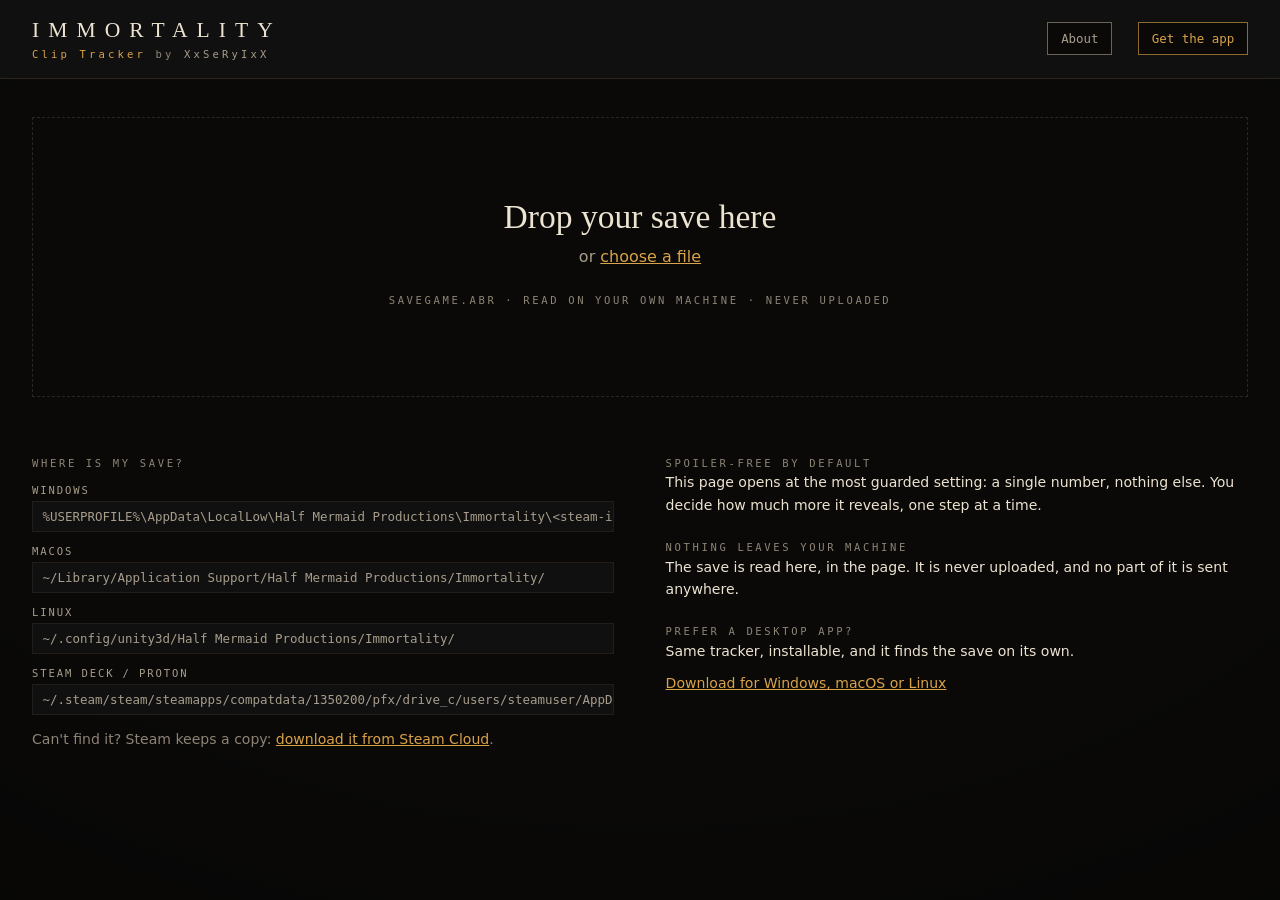
<file: app/index.html>
<!DOCTYPE html>
<html lang="en">
<head>
<meta charset="utf-8">
<meta name="viewport" content="width=device-width, initial-scale=1">
<title>IMMORTALITY Clip Tracker</title>
<meta name="description" content="Reads your IMMORTALITY save and shows which clips you have not watched yet. Spoiler-free by default. Nothing is uploaded.">
<meta name="color-scheme" content="dark">
<meta name="theme-color" content="#0a0908">
<link rel="icon" href="icon.png">
<link rel="apple-touch-icon" href="icon.png">
<link rel="manifest" href="manifest.webmanifest">
<link rel="stylesheet" href="style.css">
<meta property="og:title" content="IMMORTALITY Clip Tracker">
<meta property="og:description" content="Which clips have you missed? Drop your save in and find out. Spoiler-free by default, and nothing leaves your browser.">
<meta property="og:type" content="website">
<meta property="og:image" content="icon.png">
</head>
<body>
<script>
  // Runs before the first paint. The desktop build opens a save by itself, so
  // without this the drop zone appears for a moment and is then replaced.
  if (typeof window.external === 'object' && typeof window.external.receiveMessage === 'function') {
    document.documentElement.classList.add('booting');
  }
</script>

<header class="bar">
  <div class="wordmark">
    <h1>IMMORTALITY</h1>
    <p class="slug">Clip Tracker <span class="dim">by</span>
      <a href="https://steamcommunity.com/id/xxseryixx/" target="_blank" rel="noopener">XxSeRyIxX</a>
    </p>
  </div>

  <div class="controls" hidden id="controls">
    <label class="field">
      <span class="eyebrow">Secrets</span>
      <button id="secrets" class="switch" role="switch" aria-checked="false" aria-label="Include secret clips">
        <span class="knob"></span>
      </button>
    </label>
    <label class="field">
      <span class="eyebrow">Show me</span>
      <select id="level">
        <option value="0">Total only</option>
        <option value="1">Per movie</option>
        <option value="2">Clip numbers</option>
        <option value="3">Clip details</option>
        <option value="4">Everything</option>
      </select>
    </label>
    <button id="reset" class="ghost">Open save</button>
    <button id="refresh" class="ghost" hidden>Reload</button>
  </div>

  <button id="back" class="ghost" hidden>Back</button>

  <button id="about-open" class="ghost">About</button>
  <button id="install" class="ghost primary">Get the app</button>
</header>

<div id="toast" class="toast" role="alert" hidden>
  <div class="toast-body">
    <strong id="toast-title"></strong>
    <span id="toast-hint"></span>
  </div>
  <button id="toast-close" class="icon" aria-label="Dismiss">&#10005;</button>
</div>

<button id="to-top" class="to-top" type="button" aria-label="Back to the top" title="Back to the top" hidden>
  <svg viewBox="0 0 10 6" aria-hidden="true"><path d="M1 5l4-4 4 4"/></svg>
</button>

<main>

  <p id="boot" class="busy"><span class="spinner"></span> Looking for your save&hellip;</p>

  <!-- drop zone -->
  <section id="intro">
    <div id="drop" class="drop">
      <p class="big">Drop your save here</p>
      <p class="muted">or <button type="button" id="choose" class="link">choose a file</button><input id="file" type="file" accept=".abr" hidden></p>
      <p class="eyebrow mt">SaveGame.abr &middot; read on your own machine &middot; never uploaded</p>
      <p class="mt" id="again-wrap" hidden>
        <button id="again" class="ghost primary"></button>
      </p>
    </div>

    <p id="busy" class="busy" hidden><span class="spinner"></span> Reading your save&hellip;</p>

    <div class="cols">
      <div>
        <h2 class="eyebrow">Where is my save?</h2>
        <ul class="paths">
          <li><b>Windows</b><code>%USERPROFILE%\AppData\LocalLow\Half Mermaid Productions\Immortality\&lt;steam-id&gt;\</code></li>
          <li><b>macOS</b><code>~/Library/Application Support/Half Mermaid Productions/Immortality/</code></li>
          <li><b>Linux</b><code>~/.config/unity3d/Half Mermaid Productions/Immortality/</code></li>
          <li><b>Steam Deck / Proton</b><code>~/.steam/steam/steamapps/compatdata/1350200/pfx/drive_c/users/steamuser/AppData/LocalLow/Half Mermaid Productions/Immortality/</code></li>
        </ul>
        <p class="dim">Can't find it? Steam keeps a copy:
          <a href="https://store.steampowered.com/account/remotestorageapp/?appid=1350200" target="_blank" rel="noopener">download it from Steam Cloud</a>.</p>
      </div>
      <div>
        <h2 class="eyebrow">Spoiler-free by default</h2>
        <p>This page opens at the most guarded setting: a single number, nothing else.
           You decide how much more it reveals, one step at a time.</p>
        <h2 class="eyebrow mt">Nothing leaves your machine</h2>
        <p>The save is read here, in the page. It is never uploaded, and no part of
           it is sent anywhere.</p>
        <div id="desktop-offer">
          <h2 class="eyebrow mt">Prefer a desktop app?</h2>
          <p>Same tracker, installable, and it finds the save on its own.</p>
          <p><a href="https://github.com/VSeryi/IMMORTALITY-Clip-Tracker/releases" target="_blank" rel="noopener">Download for Windows, macOS or Linux</a></p>
        </div>
      </div>
    </div>
  </section>

  <!-- results -->
  <section id="results" hidden>
    <div id="totals" class="totals">
      <div class="count">
        <strong id="watched">0</strong>
        <span id="of-total" class="muted"></span>
      </div>
      <div class="meter"><i id="meter-fill"></i></div>
      <p id="headline" class="headline"></p>
    </div>

    <!-- total only -->
    <div id="board-total" class="board" hidden>
      <p id="big-number" class="hero"></p>
      <p id="big-caption"></p>
      <div class="meter wide"><i id="hero-fill"></i></div>
      <p id="hero-watched" class="muted slug"></p>
      <p class="dim mt">Nothing here spoils anything.</p>
      <p class="dim">Open it up with <b>Show me</b> when you want more.</p>
      <p><button class="link" data-more>Break it down by movie</button></p>
    </div>

    <!-- per movie -->
    <div id="board-movies" class="board" hidden>
      <h2 class="eyebrow center">Still to find</h2>
      <div id="movie-cards"></div>
      <p><button class="link" data-more>Show which clip numbers they are</button></p>
    </div>

    <!-- browser -->
    <div id="browser" class="browser" hidden>
      <aside>
        <div class="segmented" id="filters">
          <button type="button" data-filter="missing" aria-pressed="true">Missing</button>
          <button type="button" data-filter="found" aria-pressed="false">Found</button>
          <button type="button" data-filter="all" aria-pressed="false">All</button>
        </div>
        <h2 class="eyebrow">Movies</h2>
        <ul id="movie-list"></ul>
      </aside>
      <div class="listing">
        <h2 class="eyebrow" id="clip-count"></h2>
        <ul id="clips"></ul>
        <p id="empty" class="dim center" hidden></p>
        <p class="dim center mt">Use <b>&uarr;</b> and <b>&darr;</b> to move through the list.</p>
      </div>
      <aside class="detail pane" id="detail"></aside>
    </div>
  </section>
</main>

<dialog id="about" class="sheet">
  <div class="sheet-head">
    <div>
      <h2>About</h2>
      <p class="eyebrow">and who it is built on</p>
    </div>
    <button class="icon" data-close aria-label="Close">&#10005;</button>
  </div>

  <div class="sheet-body">
    <p>IMMORTALITY never tells you which clips you have already seen. There is no list,
       no counter, and no way to know what is left.</p>
    <p>This works it out from your own save file. The file is read on your own
       machine. It is never uploaded, and no part of it is sent anywhere.</p>
    <p>It exists because other people solved the hard parts first and published what
       they found.</p>

    <h3 class="eyebrow section">Standing on</h3>
    <div class="credit">
      <b>The clip list</b>
      <p>The guide that first mapped every clip with its take and its date.
         Everything shown here is now read out of the game itself, and agrees
         with 781 of the 792 match-cuts this guide lists.</p>
      <p>
        <a href="https://steamcommunity.com/sharedfiles/filedetails/?id=3342793414" target="_blank" rel="noopener">Open on Steam</a>
        &middot;
        <a href="https://steamcommunity.com/sharedfiles/filedetails/?id=2860754029" target="_blank" rel="noopener">the completionist guide it came from</a>
      </p>
    </div>
    <div class="credit">
      <b>Reading the save</b>
      <p>Worked out that SaveGame.abr holds your view history, and showed how to get
         the watched clip IDs out of it.</p>
      <p><a href="https://steamcommunity.com/sharedfiles/filedetails/?id=3731545899" target="_blank" rel="noopener">Open on Steam</a></p>
    </div>
    <div class="credit">
      <b>The idea</b>
      <p>The original &ldquo;which videos have I actually seen?&rdquo; counter, and the
         reason any of this exists.</p>
      <p><a href="https://steamcommunity.com/sharedfiles/filedetails/?id=3204009205" target="_blank" rel="noopener">Open on Steam</a></p>
    </div>

    <h3 class="eyebrow section">Licence</h3>
    <p>Free software under the GNU AGPL v3. Not affiliated with Half Mermaid or Sam Barlow.</p>
    <p>The pictures are frames from IMMORTALITY, &copy; Half Mermaid Productions, shown
       here only so you can tell one clip from another and see where to click. They are
       not covered by that licence, and will be removed on request. The film contains
       nudity and violence; the frames are taken from it, and are only shown once you
       have opened the tracker up past <b>Clip numbers</b>.</p>
    <p><a href="https://github.com/VSeryi/IMMORTALITY-Clip-Tracker" target="_blank" rel="noopener">Source code on GitHub</a></p>
  </div>
</dialog>

<dialog id="get" class="sheet">
  <div class="sheet-head">
    <div>
      <h2>Get the app</h2>
      <p class="eyebrow">two ways to keep it</p>
    </div>
    <button class="icon" data-close aria-label="Close">&#10005;</button>
  </div>

  <div class="sheet-body">
    <div class="credit">
      <b>Install this page</b>
      <p>Adds it to your desktop or home screen and keeps working offline. Nothing to
         download, and it updates itself.</p>
      <p><button id="install-now" class="ghost primary">Install</button></p>
      <p class="dim" id="install-note">Your browser decides when to offer this. If the
         button does nothing, use your browser menu. In Chrome and Edge it is
         <b>Install this site as an app</b>.</p>
    </div>

    <div class="credit">
      <b>Download the desktop app</b>
      <p>Finds your save on its own, with no folder prompts. Windows, macOS and Linux,
         one self-contained file.</p>
      <p><a class="ghost" href="https://github.com/VSeryi/IMMORTALITY-Clip-Tracker/releases" target="_blank" rel="noopener">Open the releases page</a></p>
    </div>
  </div>
</dialog>

<dialog id="warn" class="sheet">
  <div class="sheet-head">
    <div>
      <h2>Before you open this up</h2>
      <p class="eyebrow">one time only</p>
    </div>
    <button class="icon" data-close aria-label="Close">&#10005;</button>
  </div>

  <div class="sheet-body">
    <p>From here on the tracker stops being coy. It will name every clip, quote the
       first thing said in it, and show you a frame from it, including clips you
       have not found yet.</p>
    <div class="credit">
      <b>It will spoil the game</b>
      <p>Finding out what is on these tapes is the whole of IMMORTALITY. This takes
         that away. There is no putting it back.</p>
    </div>
    <div class="credit">
      <b>Some of it is explicit</b>
      <p>The film contains nudity and violence, and the frames shown here are taken
         from it. Consider where you are sitting.</p>
    </div>
    <p class="dim">You can go back to <b>Total only</b> at any time, and this will
       not be asked again.</p>
    <p>
      <button id="warn-yes" class="ghost primary">Show me the clips</button>
      <button id="warn-no" class="ghost">Not yet</button>
    </p>
  </div>
</dialog>

<dialog id="zoom" class="zoom">
  <button class="ghost zoom-close" data-close aria-label="Close">&#x2715;</button>
  <figure>
    <div id="zoom-pic"></div>
    <figcaption id="zoom-cap"></figcaption>
  </figure>
</dialog>

<script src="core.js"></script>
<script src="app.js"></script>
</body>
</html>
</file>
<file: app/style.css>
/* ------------------------------------------------------------------ *
 * Sizing
 *
 * The root font-size scales with the viewport and everything below is in
 * rem, so the whole UI grows on large monitors instead of sitting in a
 * fixed-width island.
 *
 * Type is restricted to the six steps below. Nothing should introduce a
 * one-off font-size; if a new size seems necessary, one of these is
 * probably the one that was wanted.
 * ------------------------------------------------------------------ */

:root {
  font-size: clamp(15px, 0.42vw + 10.6px, 23px);
  color-scheme: dark;

  --t-label: .66rem;   /* mono, uppercase, tracked: eyebrows, tags, keys  */
  --t-xs: .78rem;      /* small print: meta, tallies, help                */
  --t-sm: .88rem;      /* secondary body: list rows, routes               */
  --t-md: 1rem;        /* body                                           */
  --t-lg: 1.35rem;     /* section and dialog titles                      */
  --t-xl: 1.9rem;      /* counters                                       */

  --base: #0a0908;
  --surface: #111010;
  --raised: #1b1917;
  --line: #2b2622;          /* decorative panel edges */
  --edge: #6b6358;          /* borders of things you can actually click */
  --line-soft: #211d1a;
  --ink: #ede3d1;
  --muted: #a79d8b;
  --faint: #8d8475;
  --accent: #d8a34a;
  --accent-dim: #8d6a2f;
  --secret: #d1705d;
  --found: #93a37b;

  --mono: Consolas, Menlo, "DejaVu Sans Mono", monospace;
  --serif: Georgia, "Times New Roman", serif;
  --gutter: clamp(1rem, 2.5vw, 2.4rem);
  --shell: min(100% - (var(--gutter) * 2), 114rem);
}

* { box-sizing: border-box; }

/* display: flex/grid below would otherwise beat the user-agent rule */
[hidden] { display: none !important; }

html { -webkit-text-size-adjust: 100%; }

body {
  margin: 0;
  background: var(--base);
  color: var(--ink);
  font: var(--t-md)/1.6 system-ui, -apple-system, "Segoe UI", sans-serif;
  background-image: radial-gradient(130% 110% at 50% 40%, transparent 42%, #000 135%);
  background-attachment: fixed;
  min-height: 100vh;
}

a { color: var(--accent); }
h1, h2, h3, h4 { font-weight: 400; margin: 0; }
p { margin: 0 0 .7em; }
button { font-family: inherit; }

::selection { background: var(--accent-dim); color: #000; }
:focus-visible { outline: 2px solid var(--accent); outline-offset: 2px; }

* { scrollbar-width: thin; scrollbar-color: var(--line) transparent; }
::-webkit-scrollbar { width: .6rem; height: .6rem; }
::-webkit-scrollbar-track { background: transparent; }
::-webkit-scrollbar-thumb { background: var(--line); }
::-webkit-scrollbar-thumb:hover { background: var(--faint); }

/* ------------------------------------------------------------------ *
 * Type roles
 * ------------------------------------------------------------------ */

.eyebrow {
  font: var(--t-label)/1.6 var(--mono);
  letter-spacing: .25em;
  text-transform: uppercase;
  color: var(--faint);
}
.slug { font-family: var(--mono); }
.muted { color: var(--muted); }
.dim { color: var(--faint); font-size: var(--t-xs); }
.lead { font-size: var(--t-md); }
.center { text-align: center; }
.mt { margin-top: 1.4rem; }
.tease { color: var(--secret); }

/* ------------------------------------------------------------------ *
 * Controls
 * ------------------------------------------------------------------ */

select, .ghost {
  font: var(--t-xs) var(--mono);
  color: var(--muted);
  background: var(--base);
  border: 1px solid var(--edge);
  border-radius: 0;
  padding: .5rem .8rem;
  cursor: pointer;
  transition: border-color .12s, color .12s, background .12s;
}
select:hover, .ghost:hover { border-color: var(--accent); color: var(--ink); }
.ghost:disabled { opacity: .45; cursor: default; border-color: var(--line); color: var(--muted); }
.ghost.primary { color: var(--accent); border-color: var(--accent-dim); }
.ghost.primary:hover { background: var(--raised); }

/* The platform arrow sits at the far edge of the control and cannot be
   recoloured, so it is replaced with one that matches the palette. */
select {
  appearance: none;
  padding-right: 2.1rem;
  background-image: url("data:image/svg+xml,%3Csvg xmlns='http://www.w3.org/2000/svg' viewBox='0 0 10 6'%3E%3Cpath d='M1 1l4 4 4-4' fill='none' stroke='%23a79d8b' stroke-width='1.4'/%3E%3C/svg%3E");
  background-repeat: no-repeat;
  background-position: right .75rem center;
  background-size: .5rem;
}
select:hover {
  background-image: url("data:image/svg+xml,%3Csvg xmlns='http://www.w3.org/2000/svg' viewBox='0 0 10 6'%3E%3Cpath d='M1 1l4 4 4-4' fill='none' stroke='%23d8a34a' stroke-width='1.4'/%3E%3C/svg%3E");
}
select option { background: var(--surface); color: var(--ink); }

.switch {
  width: 2.6rem; height: 1.5rem;
  background: var(--base);
  border: 1px solid var(--edge);
  padding: 0 .22rem;
  cursor: pointer;
  display: flex; align-items: center;
  flex: none;
  transition: border-color .12s;
}
.switch .knob { width: .92rem; height: .92rem; background: var(--muted); transition: background .12s; }
.switch[aria-checked="true"] { border-color: var(--accent); justify-content: flex-end; }
.switch[aria-checked="true"] .knob { background: var(--accent); }

.link {
  background: none; border: 0; padding: 0;
  color: var(--accent); font: inherit; cursor: pointer; text-decoration: underline;
}

/* ------------------------------------------------------------------ *
 * Header
 * ------------------------------------------------------------------ */

.bar {
  display: flex;
  align-items: center;
  flex-wrap: wrap;
  gap: clamp(.9rem, 2vw, 2rem);
  padding: 1.1rem var(--gutter);
  background: var(--surface);
  border-bottom: 1px solid var(--line);
  position: sticky;
  top: 0;
  z-index: 20;
}
.wordmark { margin-right: auto; min-width: 0; }
.wordmark h1 {
  /* Shrinks with the window: at a fixed size the tracking alone overflows a phone. */
  font: 300 clamp(.82rem, 4.2vw, var(--t-lg))/1.2 var(--serif);
  letter-spacing: clamp(.14em, 1.1vw, .42em);
  white-space: nowrap;
}
.wordmark p {
  margin: .3rem 0 0;
  font: var(--t-label) var(--mono);
  letter-spacing: clamp(.08em, .45vw, .3em);
  color: var(--accent);
  white-space: nowrap;
  overflow: hidden;
  text-overflow: ellipsis;
}
.wordmark .dim, .wordmark a { font-size: var(--t-label); letter-spacing: inherit; }
/* Colour alone is not enough to mark a link inside a line of text. */
.wordmark a {
  color: var(--muted);
  text-decoration: underline;
  text-decoration-color: var(--edge);
  text-underline-offset: .25em;
}
.wordmark a:hover { color: var(--ink); text-decoration-color: var(--accent); }

.controls { display: flex; align-items: center; flex-wrap: wrap; gap: clamp(.7rem, 1.4vw, 1.3rem); min-width: 0; max-width: 100%; }
.field { display: flex; align-items: center; gap: .6rem; min-width: 0; }
.field .eyebrow { white-space: nowrap; }
.controls select, .controls .ghost { min-width: 0; }

main {
  width: var(--shell);
  margin: 0 auto;
  padding: clamp(1.4rem, 3vw, 2.8rem) 0 4rem;
}

/* ------------------------------------------------------------------ *
 * Drop zone
 * ------------------------------------------------------------------ */

.drop {
  border: 1px dashed var(--line);
  padding: clamp(2.4rem, 7vw, 5rem) 1.5rem;
  text-align: center;
  transition: border-color .15s, background .15s;
}
.drop.over { border-color: var(--accent); background: var(--surface); }
.big { font: 300 clamp(1.4rem, 3vw, 2.1rem) var(--serif); margin-bottom: .5rem; }

/* Errors used to render inside the page flow, behind later sections. */
.toast {
  position: fixed;
  right: 1.1rem;
  bottom: 1.1rem;
  z-index: 100;
  display: flex;
  align-items: flex-start;
  gap: .8rem;
  width: min(26rem, calc(100% - 2.2rem));
  background: var(--raised);
  border: 1px solid var(--secret);
  border-left-width: 3px;
  padding: .85rem 1rem;
  box-shadow: 0 1rem 2.5rem rgba(0, 0, 0, .6);
  animation: toast-in .18s ease-out;
}
@keyframes toast-in {
  from { opacity: 0; transform: translateY(.6rem); }
}
.toast-body { flex: 1; min-width: 0; }
.toast strong { display: block; color: var(--secret); font-weight: 400; font-size: var(--t-sm); }
.toast span { display: block; margin-top: .3rem; color: var(--muted); font-size: var(--t-xs); white-space: pre-line; }

/* Shares the toast's corner, so it rises above a toast instead of covering it. */
.to-top {
  position: fixed;
  right: 1.1rem;
  bottom: calc(1.1rem + var(--toast-room, 0px));
  z-index: 90;
  width: 2.6rem;
  height: 2.6rem;
  display: grid;
  place-items: center;
  padding: 0;
  background: var(--raised);
  border: 1px solid var(--accent-dim);
  color: var(--accent);
  cursor: pointer;
  box-shadow: 0 .6rem 1.6rem rgba(0, 0, 0, .55);
  transition: bottom .18s ease-out, border-color .12s;
}
.to-top:hover { border-color: var(--accent); }
.to-top svg { width: .85rem; fill: none; stroke: currentColor; stroke-width: 1.4; }

.icon {
  background: none;
  border: 0;
  color: var(--faint);
  font-size: var(--t-sm);
  line-height: 1;
  padding: .25rem .35rem;
  cursor: pointer;
  flex: none;
}
.icon:hover { color: var(--ink); }

.busy {
  display: flex; align-items: center; justify-content: center; gap: .6rem;
  margin-top: 1.2rem;
  font: var(--t-xs) var(--mono);
  letter-spacing: .12em;
  text-transform: uppercase;
  color: var(--muted);
}

/* Shown from the first paint while the desktop build looks for a save. */
#boot { display: none; margin-top: clamp(3rem, 12vh, 7rem); }
.booting #boot { display: flex; }
.booting #intro,
.booting #results { display: none; }

.spinner {
  width: .8rem; height: .8rem;
  border: 2px solid var(--line);
  border-top-color: var(--accent);
  border-radius: 50%;
  animation: spin .7s linear infinite;
}
@keyframes spin { to { transform: rotate(360deg); } }

.is-busy { opacity: .45; pointer-events: none; }

.cols {
  display: grid;
  grid-template-columns: repeat(auto-fit, minmax(min(22rem, 100%), 1fr));
  gap: clamp(1.6rem, 4vw, 3.4rem);
  margin-top: clamp(2rem, 5vw, 3.6rem);
}
.cols p { font-size: var(--t-sm); }
.paths { list-style: none; padding: 0; margin: .8rem 0 0; }
.paths li { margin-bottom: .8rem; }
.paths b {
  display: block;
  font: var(--t-label) var(--mono);
  letter-spacing: .18em;
  text-transform: uppercase;
  color: var(--muted);
  margin-bottom: .3rem;
}
code {
  font: var(--t-xs) var(--mono);
  color: var(--muted);
  background: var(--surface);
  border: 1px solid var(--line-soft);
  padding: .45rem .6rem;
  display: block;
  overflow-x: auto;
  white-space: nowrap;
}

/* ------------------------------------------------------------------ *
 * Totals and boards
 * ------------------------------------------------------------------ */

.totals {
  display: flex; align-items: center; gap: clamp(1rem, 2.5vw, 2rem);
  padding-bottom: .7rem;
  border-bottom: 1px dashed var(--line);
  margin-bottom: 1.1rem;
  flex-wrap: wrap;
}
.count strong { font: var(--t-lg) var(--mono); }
.count span { font-size: var(--t-xs); margin-left: .5rem; }
.meter { flex: 1; min-width: 8rem; height: .25rem; background: var(--raised); }
.meter i { display: block; height: 100%; background: var(--accent); transition: width .35s ease; }
.headline { font: var(--t-xs) var(--mono); color: var(--accent); margin: 0; }
.headline .tease { margin-left: .5rem; }

.board { text-align: center; padding: clamp(1.5rem, 5vw, 3.5rem) 0; }
.board p { font-size: var(--t-sm); }
.board .hero { font: clamp(4rem, 13vw, 9rem)/1 var(--mono); color: var(--accent); margin: 0; }
.board .hero.done { font: 300 clamp(2.4rem, 6vw, 4rem) var(--serif); letter-spacing: .06em; }
.meter.wide { max-width: 28rem; margin: 1.6rem auto 1rem; flex: none; width: 100%; }

#movie-cards { max-width: 44rem; margin: 0 auto 1.4rem; display: grid; gap: .5rem; }
.card {
  background: var(--surface);
  border: 1px solid var(--line);
  padding: .9rem 1.1rem;
  text-align: left;
}
.card .row { display: flex; align-items: baseline; gap: .6rem; }
.card .name { flex: 1; font-size: var(--t-md); }
.card .left { font: var(--t-lg) var(--mono); color: var(--accent); }
.card .unit { font-size: var(--t-xs); color: var(--muted); }
.star { color: var(--secret); font-size: var(--t-md); line-height: 1; }
.card .meter { margin-top: .7rem; }

/* ------------------------------------------------------------------ *
 * Clip browser
 * ------------------------------------------------------------------ */

.browser {
  display: grid;
  grid-template-columns: minmax(9.5rem, 13rem) minmax(0, 1fr) minmax(15rem, 21rem);
  gap: clamp(.7rem, 1.6vw, 1.8rem);
  align-items: start;
}

#movie-list { list-style: none; margin: .6rem 0 0; padding: 0; }
#movie-list button {
  width: 100%;
  border: 1px solid var(--line);
  background: var(--surface);
  color: inherit;
  font: inherit;
  font-size: var(--t-sm);
  text-align: left;
  padding: .55rem .75rem;
  margin-bottom: .35rem;
  cursor: pointer;
  display: flex; gap: .5rem; align-items: center;
  transition: border-color .12s, background .12s;
}
#movie-list button:hover { border-color: var(--faint); }
#movie-list button[aria-pressed="true"] { border-color: var(--accent); background: var(--raised); }
#movie-list .tally { margin-left: auto; font: var(--t-xs) var(--mono); color: var(--muted); }

.segmented {
  display: grid; grid-template-columns: repeat(3, 1fr);
  border: 1px solid var(--edge);
  margin-bottom: 1rem;
}
.segmented button {
  font: var(--t-label) var(--mono);
  letter-spacing: .12em;
  text-transform: uppercase;
  background: var(--base);
  color: var(--muted);
  border: 0; border-bottom: 2px solid transparent;
  padding: .6rem .2rem;
  cursor: pointer;
  transition: background .12s, color .12s;
}
.segmented button:hover { background: var(--line-soft); color: var(--ink); }
.segmented button[aria-pressed="true"] { background: var(--raised); color: var(--accent); border-bottom-color: var(--accent); }

#clip-count { margin-bottom: .6rem; }

#clips { list-style: none; margin: 0; padding: 0; }
/* Direct children only: the detail opens inside a row, and its own lists were
   picking up the row border. */
#clips > li {
  background: var(--surface);
  border: 1px solid var(--line);
  margin-bottom: .3rem;
  transition: border-color .1s;
}
#clips > li.on { border-color: var(--accent); }
#clips .row {
  display: grid;
  grid-template-columns: .18rem 3.2rem minmax(0, 1fr) auto auto;
  align-items: center;
  width: 100%;
  padding: 0;
  border: 0;
  background: none;
  color: inherit;
  font: inherit;
  text-align: left;
  cursor: pointer;
  transition: background .1s;
}
#clips > li:hover .row, #clips > li.on .row { background: var(--raised); }
#clips .edge { align-self: stretch; background: var(--accent); }
#clips > li.found .edge { background: var(--line); }
#clips .id { font: var(--t-sm) var(--mono); color: var(--muted); text-align: center; }
#clips > li.on .id { color: var(--accent); }
#clips .text { padding: .55rem .5rem; min-width: 0; }
#clips .title { display: block; font-size: var(--t-sm); }
#clips .meta {
  display: block;
  font-size: var(--t-xs); color: var(--muted);
  white-space: nowrap; overflow: hidden; text-overflow: ellipsis;
}
#clips .tags { display: flex; gap: .7rem; padding-right: .6rem; }

/* ------------------------------------------------------------------ *
 * Pictures
 * ------------------------------------------------------------------ */

/* Every picture is padded to one 16:9 box, so nothing here has to crop or guess. */
#clips .row.with-thumb { grid-template-columns: .18rem 3.2rem 4.8rem minmax(0, 1fr) auto auto; }
#clips .thumb {
  width: 4.8rem;
  height: auto;
  display: block;
  background: var(--raised);
}
/* Holds the column open for a clip whose details are still hidden. */
#clips .thumb.blank { background: none; aspect-ratio: 16 / 9; }

.detail .still { margin: .7rem 0 .9rem; }
.detail .still img,
.route .cue img {
  display: block;
  width: 100%;
  height: auto;
  border: 1px solid var(--line);
  background: var(--raised);
}

.route .cue {
  grid-column: 2;
  margin: .4rem 0 0;
  max-width: 13rem;
}

.pic { display: block; position: relative; overflow: hidden; }
/* Where to click: the outline the game tracks, padded so the ring never cuts
   through what it points at, and never smaller than a fingertip. */
.mark {
  position: absolute;
  left: var(--x);
  top: var(--y);
  width: max(calc(var(--w) * 1.25 + 8px), 18px);
  height: max(calc(var(--h) * 1.25 + 8px), 18px);
  transform: translate(-50%, -50%);
  border: 2px solid var(--accent);
  border-radius: 50%;
  box-shadow: 0 0 0 1px #0009, 0 0 10px #0007;
  pointer-events: none;
}

.zoom-in {
  display: block;
  width: 100%;
  padding: 0;
  border: 0;
  background: none;
  cursor: zoom-in;
}

.zoom {
  border: 1px solid var(--line);
  background: var(--raised);
  color: var(--ink);
  padding: 0;
  max-width: min(92vw, 60rem);
  max-height: 92vh;
}
.zoom::backdrop { background: #000c; }
.zoom figure { margin: 0; }
.zoom img { display: block; width: 100%; height: auto; }
.zoom .mark { border-width: 3px; }
.zoom figcaption {
  padding: .7rem .9rem;
  font-size: var(--t-sm);
  border-top: 1px solid var(--line);
}
.zoom-close {
  position: absolute;
  top: .4rem;
  right: .4rem;
  z-index: 1;
  padding: .15rem .5rem;
  background: #000a;
}

.tag { font: var(--t-label) var(--mono); letter-spacing: .1em; text-transform: uppercase; }
.tag.secret { color: var(--secret); }
.tag.found { color: var(--found); }

/* Only meaningful where the detail opens inside the row. */
.caret {
  display: none;
  color: var(--faint);
  font-size: var(--t-xs);
  padding-right: .85rem;
  transition: transform .15s;
}
#clips li.on .caret { color: var(--accent); transform: rotate(180deg); }

/* ------------------------------------------------------------------ *
 * Detail
 * ------------------------------------------------------------------ */

.detail { padding: 1.1rem; }
.detail.pane {
  background: var(--surface);
  border: 1px solid var(--line);
  position: sticky;
  top: 7rem;
  /* With pictures the pane outgrows the window, and a sticky box taller than
     the viewport can never be scrolled to the end. */
  max-height: calc(100vh - 8.5rem);
  overflow-y: auto;
  overscroll-behavior: contain;
}
.detail h3 { font: var(--t-lg) var(--mono); color: var(--accent); }
.detail h4 { margin: 1.2rem 0 .5rem; }
.detail p { font-size: var(--t-sm); }
.detail .ghost { display: block; width: 100%; margin-top: .4rem; }

/* Opened inside a clip row: same panel, just without a second border. */
#clips .detail { border-top: 1px dashed var(--line); }

.slate { background: var(--base); border: 1px solid var(--line); padding: .85rem; margin: 1rem 0; }
#clips .slate { background: var(--surface); }
.slate div { display: grid; grid-template-columns: 4.4rem 1fr; gap: .5rem; margin-bottom: .4rem; }
.slate div:last-child { margin-bottom: 0; }
.slate dt {
  font: var(--t-label) var(--mono);
  letter-spacing: .14em;
  color: var(--faint);
  text-transform: uppercase;
}
.slate dd { font: var(--t-xs) var(--mono); margin: 0; }

.route { list-style: none; padding: 0; margin: .6rem 0 0; }
.route li { display: grid; grid-template-columns: .9rem 1fr; gap: .35rem; margin-bottom: .6rem; font-size: var(--t-sm); }
/* When, how sure, what to press: worth knowing, not worth reading first. */
.route .note { display: block; margin-top: .15rem; font-size: var(--t-xs); color: var(--muted); }
.route .arrow { color: var(--accent); }

/* ------------------------------------------------------------------ *
 * Dialogs
 *
 * Built from the same parts as the rest of the app: a panel in --surface,
 * insets in --base, a dashed rule under the heading like the totals strip,
 * and the amber edge the clip rows use.
 * ------------------------------------------------------------------ */

dialog {
  max-width: 40rem; width: calc(100% - 2rem);
  max-height: 85vh;
  background: var(--surface); color: var(--ink);
  border: 1px solid var(--line);
  padding: 0;
}
dialog::backdrop { background: rgba(0, 0, 0, .88); }
dialog p { font-size: var(--t-sm); color: var(--muted); }
dialog p:last-child { margin-bottom: 0; }

.sheet-head {
  display: flex;
  align-items: flex-start;
  justify-content: space-between;
  gap: 1rem;
  padding: 1.1rem clamp(1.1rem, 3vw, 1.8rem);
  border-bottom: 1px dashed var(--line);
  position: sticky;
  top: 0;
  background: var(--surface);
  z-index: 1;
}
.sheet-head h2 {
  font: 300 var(--t-lg)/1.2 var(--serif);
  letter-spacing: .14em;
  color: var(--ink);
}
.sheet-head .eyebrow { margin-top: .35rem; }
.sheet-body { padding: clamp(1.1rem, 3vw, 1.8rem); }

/* A section heading inside a dialog, with a dashed rule above all but the first. */
.section {
  margin: 1.5rem 0 .7rem;
  padding-top: 1.1rem;
  border-top: 1px dashed var(--line);
}
.section:first-child { margin-top: 0; padding-top: 0; border-top: 0; }

.credit {
  background: var(--base);
  border: 1px solid var(--line);
  border-left: 3px solid var(--accent-dim);
  padding: .85rem 1rem;
  margin-bottom: .5rem;
}
/* Direct child only: <b> is also used for emphasis inside the notes. */
.credit > b {
  display: block;
  color: var(--ink);
  font-weight: 400;
  font-size: var(--t-md);
  margin-bottom: .3rem;
}
.credit p b { color: var(--ink); font-weight: 400; }
.credit p { margin: 0 0 .35rem; }
.credit a { font-size: var(--t-xs); }
.credit .ghost { display: inline-block; text-decoration: none; margin-top: .3rem; }
.credit .ghost:hover { color: var(--accent); }

/* ------------------------------------------------------------------ *
 * Narrow layouts
 * ------------------------------------------------------------------ */

@media (max-width: 900px) {
  /* Below this the side pane cannot hold its minimum width, so the detail opens
     inside the selected row instead. Must match inlineDetail in app.js. */
  .browser { grid-template-columns: 1fr; }
  .detail.pane { display: none; }
  .caret { display: block; }

  /* Nor can the single header row hold the controls, and letting it wrap
     strands About on a line of its own. */
  .bar {
    display: grid;
    grid-template-columns: minmax(0, 1fr) auto auto;
    gap: .75rem .6rem;
    padding: .9rem var(--gutter);
    position: static;
  }
  .wordmark { grid-area: 1 / 1; margin: 0; }
  #about-open { grid-area: 1 / 2; }
  #install { grid-area: 1 / 3; }
  .controls { grid-area: 2 / 1 / 3 / -1; flex-wrap: wrap; gap: .5rem .7rem; }
  /* Stands in for the controls row, which is hidden while it shows. */
  #back { grid-area: 2 / 1 / 3 / -1; justify-self: start; }
  .controls .field:nth-of-type(2) { flex: 1 1 8rem; min-width: 0; }
  .controls .field:nth-of-type(2) select { width: 100%; }
  #refresh, #reset { flex: 1 1 auto; }
}

@media (max-width: 560px) {
  /* Side by side the select is squeezed to a few characters, so the controls
     become a label/input form grid. display: contents lifts each field's label
     and input into that grid directly. */
  .controls { display: grid; grid-template-columns: auto minmax(0, 1fr); gap: .5rem .7rem; align-items: center; }
  .controls .field { display: contents; }
  .controls .switch { justify-self: start; }

  .toast { left: 1.1rem; right: 1.1rem; width: auto; }
}

@media (max-width: 420px) {
  #clips .row { grid-template-columns: .18rem 2.4rem minmax(0, 1fr) auto auto; }
  #clips .row.with-thumb { grid-template-columns: .18rem 2.4rem 3.4rem minmax(0, 1fr) auto auto; }
  #clips .thumb { width: 3.4rem; }
  #clips .tags { gap: .45rem; padding-right: .4rem; }
  .slate div { grid-template-columns: 3.8rem 1fr; }
}

@media (prefers-reduced-motion: reduce) {
  * { transition: none !important; animation: none !important; }
}
</file>
